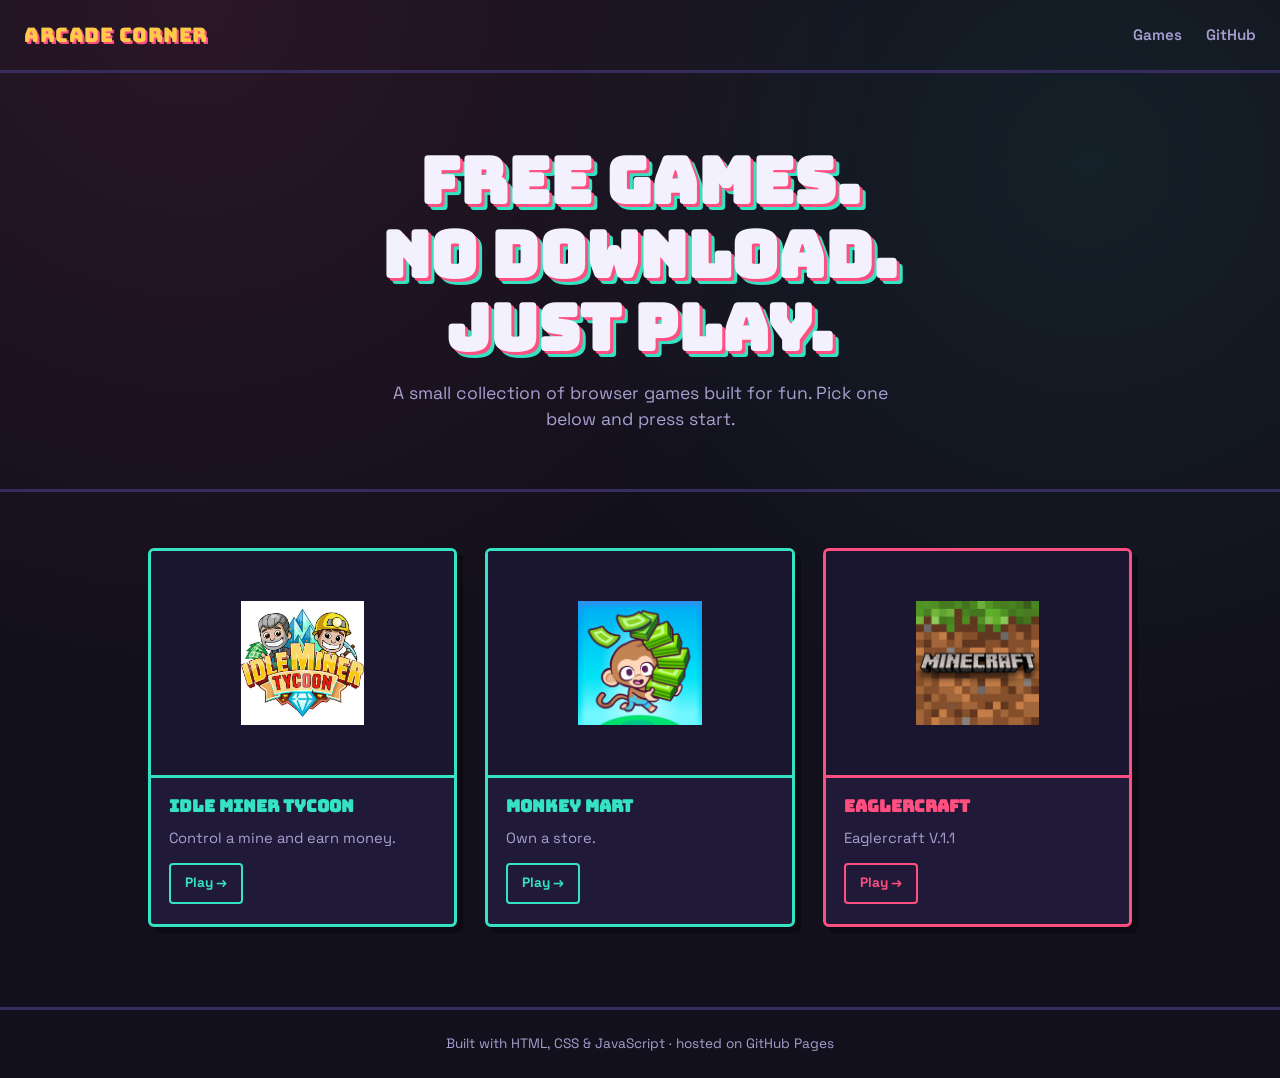
<file: index.html>
<!DOCTYPE html>
<html lang="en">
<head>
<meta charset="UTF-8">
<meta name="viewport" content="width=device-width, initial-scale=1.0">
<title>Arcade Corner — free browser games</title>
<link rel="icon" href="data:image/svg+xml,<svg xmlns=%22http://www.w3.org/2000/svg%22 viewBox=%220 0 100 100%22><text y=%22.9em%22 font-size=%2290%22>🕹️</text></svg>">
<link rel="stylesheet" href="style.css">
</head>
<body>

<div class="topbar">
  <a class="brand" href="index.html">ARCADE CORNER</a>
  <nav>
    <a href="#games">Games</a>
    <a href="https://github.com/" target="_blank" rel="noopener">GitHub</a>
  </nav>
</div>

<section class="hero">
  <h1>Free games.<br>No download.<br>Just play.</h1>
  <p>A small collection of browser games built for fun. Pick one below and press start.</p>
</section>

<div class="wrap" id="games">
  <div class="grid" id="grid">
    <!-- Cards are generated automatically from games.js — don't edit here. -->
  </div>
</div>

<footer>Built with HTML, CSS &amp; JavaScript · hosted on GitHub Pages</footer>

<script src="games.js"></script>
<script src="render-games.js"></script>
</body>
</html>
</file>
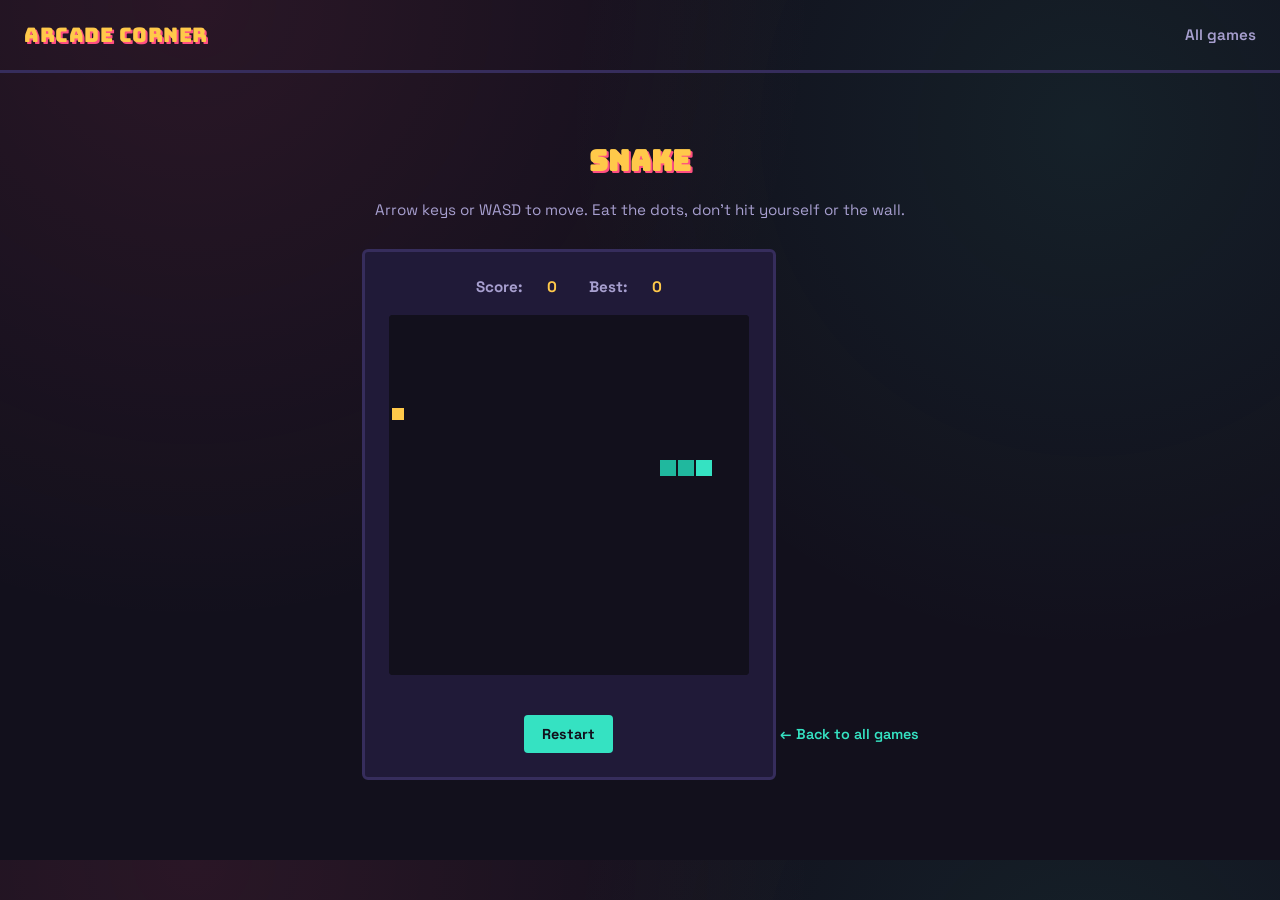
<file: games/snake/index.html>
<!DOCTYPE html>
<html lang="en">
<head>
<meta charset="UTF-8">
<meta name="viewport" content="width=device-width, initial-scale=1.0">
<title>Snake — Arcade Corner</title>
<link rel="icon" href="data:image/svg+xml,<svg xmlns=%22http://www.w3.org/2000/svg%22 viewBox=%220 0 100 100%22><text y=%22.9em%22 font-size=%2290%22>🐍</text></svg>">
<link rel="stylesheet" href="../../style.css">
<style>
  #board { background:#12101c; border-radius:4px; display:block; touch-action:none; }
</style>
</head>
<body class="game-page">

<div class="topbar">
  <a class="brand" href="../../index.html">ARCADE CORNER</a>
  <nav><a href="../../index.html">All games</a></nav>
</div>

<main>
  <h1>Snake</h1>
  <p class="sub">Arrow keys or WASD to move. Eat the dots, don't hit yourself or the wall.</p>

  <div class="stage">
    <div class="hud">Score: <span id="score">0</span> &nbsp; Best: <span id="best">0</span></div>
    <canvas id="board" width="360" height="360"></canvas>
    <br>
    <button class="control" id="restart">Restart</button>
  </div>

  <a class="back-link" href="../../index.html">&larr; Back to all games</a>
</main>

<script src="script.js"></script>
</body>
</html>
</file>
<file: style.css>
/* ============================================
   Game Portal — shared design tokens & layout
   Theme: after-hours arcade cabinet
   ============================================ */

@import url('https://fonts.googleapis.com/css2?family=Bungee&family=Space+Grotesk:wght@400;500;600;700&display=swap');

:root {
  /* color */
  --bg: #12101c;
  --bg-alt: #1a1630;
  --panel: #201a38;
  --line: #362d5c;
  --text: #f4f1ff;
  --text-dim: #a79fcf;
  --yellow: #ffc94a;
  --pink: #ff4f81;
  --teal: #35e2c2;

  /* type */
  --display: 'Bungee', system-ui, sans-serif;
  --body: 'Space Grotesk', system-ui, -apple-system, sans-serif;

  /* layout */
  --maxw: 1080px;
  --radius: 6px;
}

* { box-sizing: border-box; }

html { color-scheme: dark; }

body {
  margin: 0;
  background: var(--bg);
  background-image:
    radial-gradient(circle at 15% 0%, rgba(255,79,129,0.10), transparent 45%),
    radial-gradient(circle at 85% 15%, rgba(53,226,194,0.08), transparent 40%);
  color: var(--text);
  font-family: var(--body);
  line-height: 1.5;
  -webkit-font-smoothing: antialiased;
}

a { color: inherit; }

.wrap {
  max-width: var(--maxw);
  margin: 0 auto;
  padding: 0 24px;
}

/* ---------- top bar ---------- */
.topbar {
  display: flex;
  align-items: center;
  justify-content: space-between;
  padding: 20px 24px;
  border-bottom: 3px solid var(--line);
}

.brand {
  font-family: var(--display);
  font-size: 1.25rem;
  letter-spacing: 0.5px;
  text-decoration: none;
  color: var(--yellow);
  text-shadow: 2px 2px 0 var(--pink);
}

.topbar nav a {
  text-decoration: none;
  color: var(--text-dim);
  font-weight: 600;
  margin-left: 20px;
  font-size: 0.95rem;
}
.topbar nav a:hover { color: var(--teal); }

/* ---------- marquee hero ---------- */
.hero {
  padding: 72px 24px 56px;
  text-align: center;
  border-bottom: 3px solid var(--line);
}

.hero h1 {
  font-family: var(--display);
  font-size: clamp(2.2rem, 6vw, 4rem);
  margin: 0 0 14px;
  line-height: 1.15;
  color: var(--text);
  text-shadow:
    3px 3px 0 var(--pink),
    6px 6px 0 var(--teal);
}

.hero p {
  color: var(--text-dim);
  font-size: 1.1rem;
  max-width: 46ch;
  margin: 0 auto;
}

/* ---------- game grid ---------- */
.grid {
  display: grid;
  grid-template-columns: repeat(auto-fit, minmax(240px, 1fr));
  gap: 28px;
  padding: 56px 24px 80px;
}

.card {
  background: var(--panel);
  border: 3px solid var(--card-color, var(--teal));
  border-radius: var(--radius);
  overflow: hidden;
  text-decoration: none;
  color: var(--text);
  display: flex;
  flex-direction: column;
  transform: rotate(0deg);
  transition: transform 0.15s ease, box-shadow 0.15s ease;
  box-shadow: 6px 6px 0 rgba(0,0,0,0.35);
}

.card:hover {
  transform: rotate(-1deg) translateY(-4px);
  box-shadow: 9px 9px 0 rgba(0,0,0,0.4);
}

.card .screen {
  aspect-ratio: 4 / 3;
  display: flex;
  align-items: center;
  justify-content: center;
  background: var(--bg-alt);
  border-bottom: 3px solid var(--card-color, var(--teal));
}

.card .screen svg { width: 55%; height: 55%; }
.card .screen .emoji { font-size: 3.2rem; }

.card .info { padding: 16px 18px 20px; }

.card h2 {
  font-family: var(--display);
  font-size: 1.05rem;
  margin: 0 0 8px;
  color: var(--card-color, var(--teal));
}

.card p {
  margin: 0 0 14px;
  color: var(--text-dim);
  font-size: 0.92rem;
}

.play-btn {
  display: inline-block;
  font-weight: 700;
  font-size: 0.85rem;
  padding: 8px 14px;
  border: 2px solid var(--card-color, var(--teal));
  border-radius: 4px;
  color: var(--card-color, var(--teal));
}

.card:hover .play-btn {
  background: var(--card-color, var(--teal));
  color: var(--bg);
}

/* ---------- game page chrome ---------- */
.game-page main {
  max-width: 640px;
  margin: 0 auto;
  padding: 48px 24px 80px;
  text-align: center;
}

.game-page h1 {
  font-family: var(--display);
  font-size: 1.8rem;
  color: var(--yellow);
  text-shadow: 2px 2px 0 var(--pink);
  margin-bottom: 6px;
}

.game-page .sub {
  color: var(--text-dim);
  margin-bottom: 28px;
  font-size: 0.95rem;
}

.back-link {
  display: inline-block;
  margin-top: 28px;
  color: var(--teal);
  text-decoration: none;
  font-weight: 600;
  font-size: 0.9rem;
}
.back-link:hover { text-decoration: underline; }

.stage {
  background: var(--panel);
  border: 3px solid var(--line);
  border-radius: var(--radius);
  padding: 24px;
  display: inline-block;
}

.hud {
  display: flex;
  justify-content: center;
  gap: 24px;
  margin-bottom: 16px;
  font-weight: 700;
  color: var(--text-dim);
  font-size: 0.95rem;
}
.hud span { color: var(--yellow); }

button.control {
  font-family: var(--body);
  font-weight: 700;
  background: var(--teal);
  color: var(--bg);
  border: none;
  border-radius: 4px;
  padding: 10px 18px;
  cursor: pointer;
  font-size: 0.9rem;
  margin-top: 16px;
}
button.control:hover { background: var(--yellow); }

footer {
  text-align: center;
  padding: 24px;
  color: var(--text-dim);
  font-size: 0.85rem;
  border-top: 3px solid var(--line);
}

.card .screen .game-logo {
  width: 55%;
  height: 55%;
  object-fit: contain;
}
</file>
